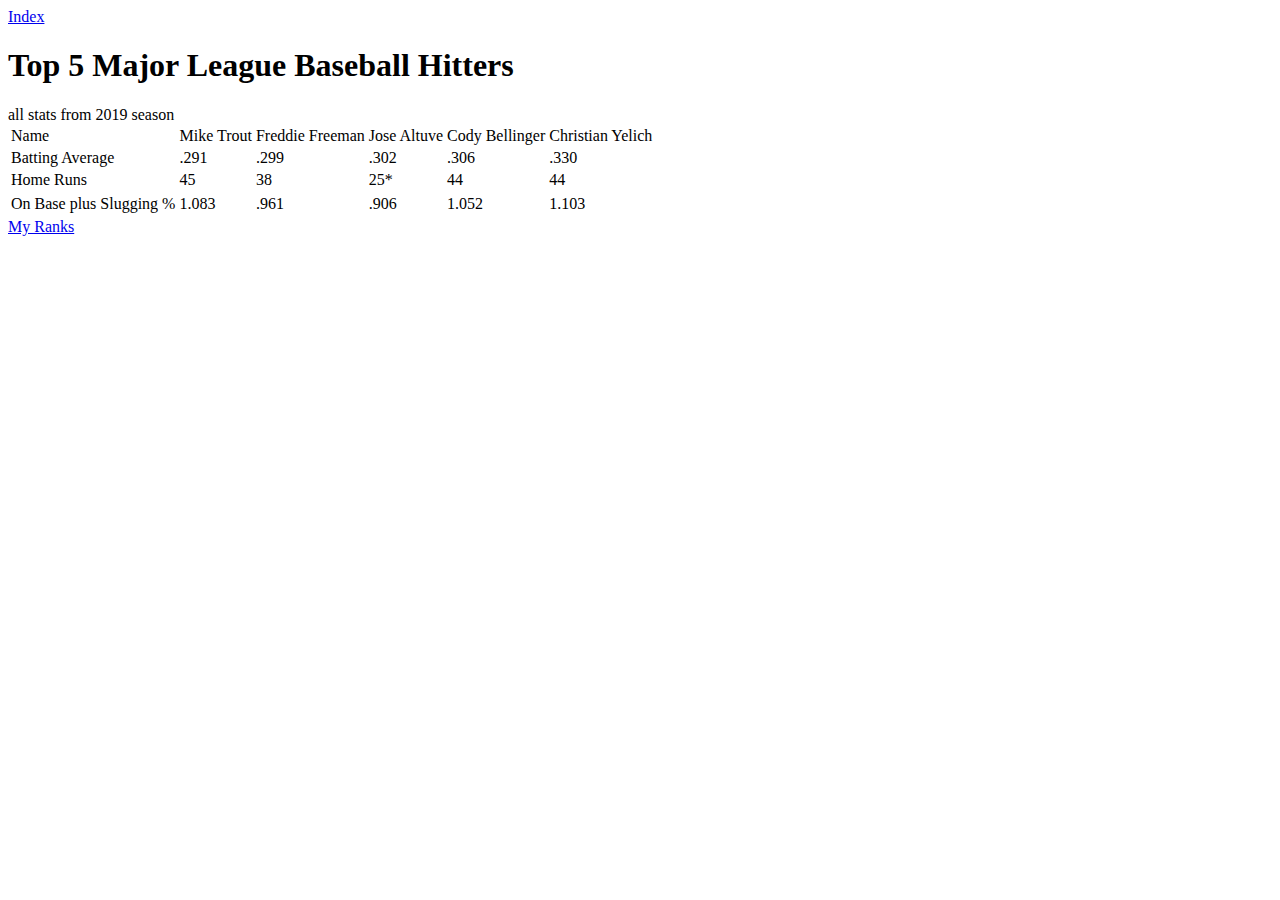
<file: building-a-website.html>
<html>
<a href="index.html">Index</a>
  <h1>
    Top 5 Major League Baseball Hitters
  </h1>
  <body>
    all stats from 2019 season
   
    <table>
  
  <tr><td>Name</td><td>Mike Trout</td><td>Freddie Freeman</td><td>Jose Altuve</td><td>Cody Bellinger</td><td>Christian Yelich</td></tr>
  <tr><td>Batting Average</td><td>.291</td><td>.299</td><td>.302</td><td>.306</td><td>.330</td></tr>
  <tr><td>Home Runs</td><td>45</td><td>38</td><td>25*</td><td>44</td><td>44</td><tr>
  <tr><td>On Base plus Slugging %</td><td>1.083</td><td>.961</td><td>.906</td><td>1.052</td><td>1.103</td><tr>

      </table>
    <a href="my.ranks.html">My Ranks</a>
  
  </body>
  <html>
</file>
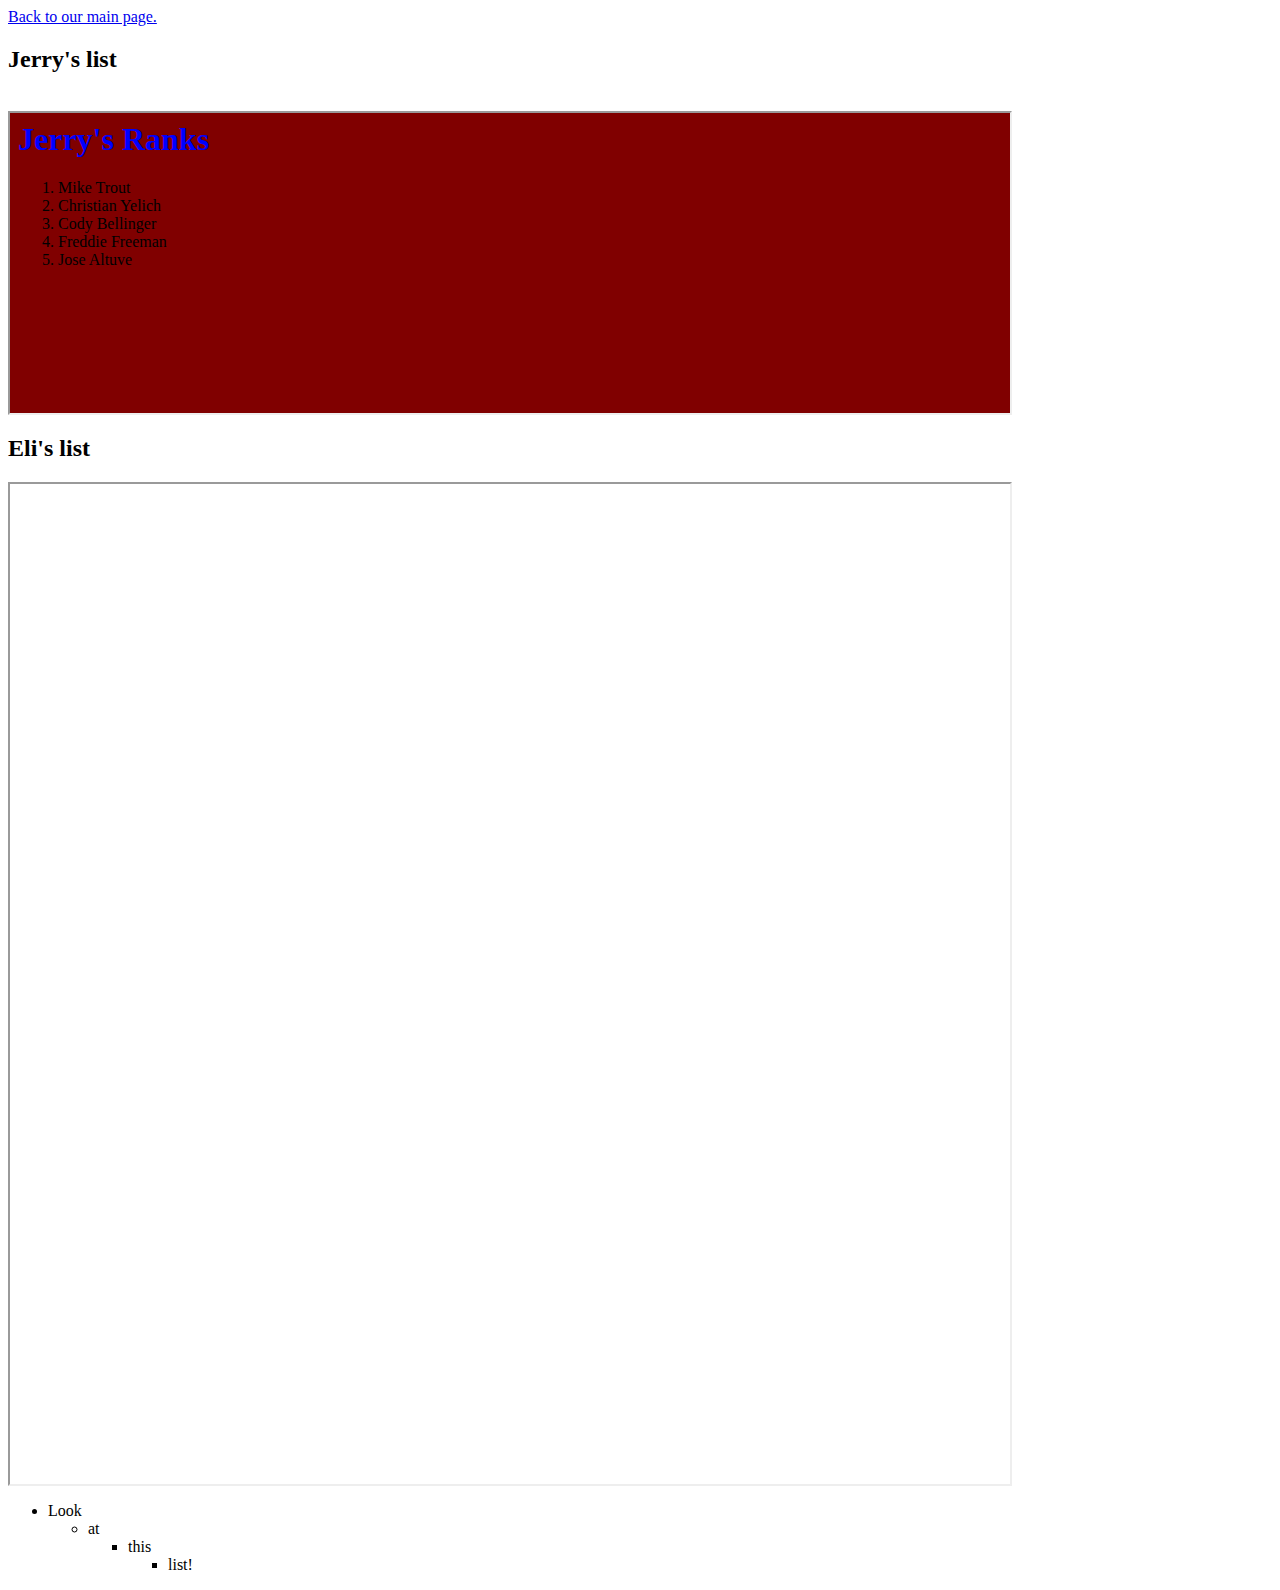
<file: checkoutourlists.html>
<html>
  <head>
    <title>Check out these lists!</title>
  </head>
    
  <body>
    
    <a href="index.html"> Back to our main page.</a>
    
    <h2>Jerry's list</h2>
    <br>
    
      <iframe
           width="1000"
           height="300"
           src="my.ranks.html">
      </iframe>
    
    <h2>Eli's list</h2>
    
    <iframe
          width="1000"
          height="1000"
          src="https://www.neosportsinsiders.com/top-25-most-popular-cleveland-indians-players-of-all-time/">
    </iframe>
    
    
    <ul>
      <li>Look</li>
      <ul>
        <li>at</li>
        <ul>
          <li>this</li>
          <ul>
            <li>list!</li>
          </ul>
        </ul>
      </ul>
    </ul>
    
  </body>
</html>
</file>
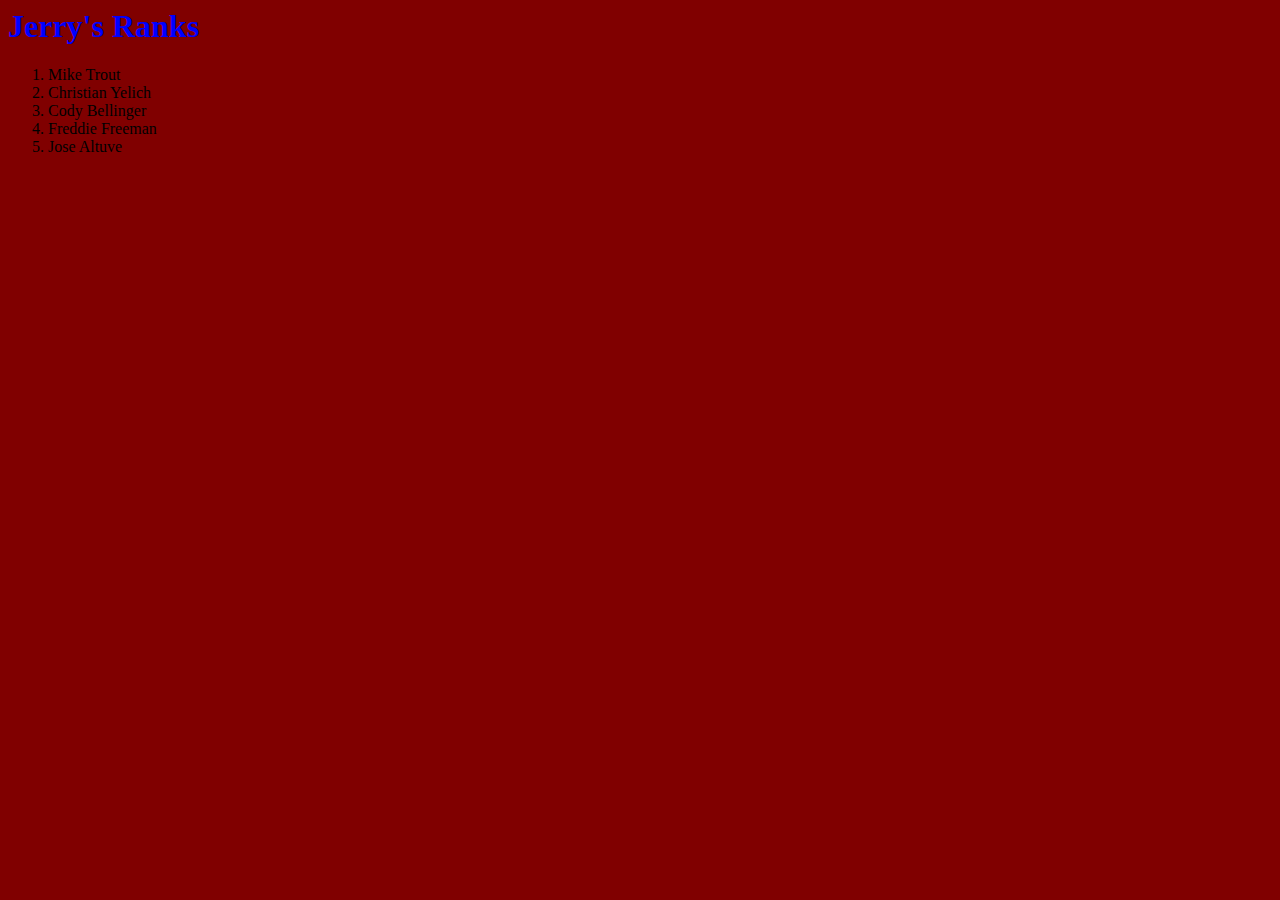
<file: my.ranks.html>
<html>
 <head>
   <link rel="stylesheet" href="styles.css">
  </head>
 <h1>
 Jerry's Ranks
 </h1>
 <body>
    <ol>
      <li>Mike Trout</li>
      <li>Christian Yelich</li>
      <li>Cody Bellinger</li>
      <li>Freddie Freeman</li>
      <li>Jose Altuve</li>
   </ol>
</body>
</html>
</file>
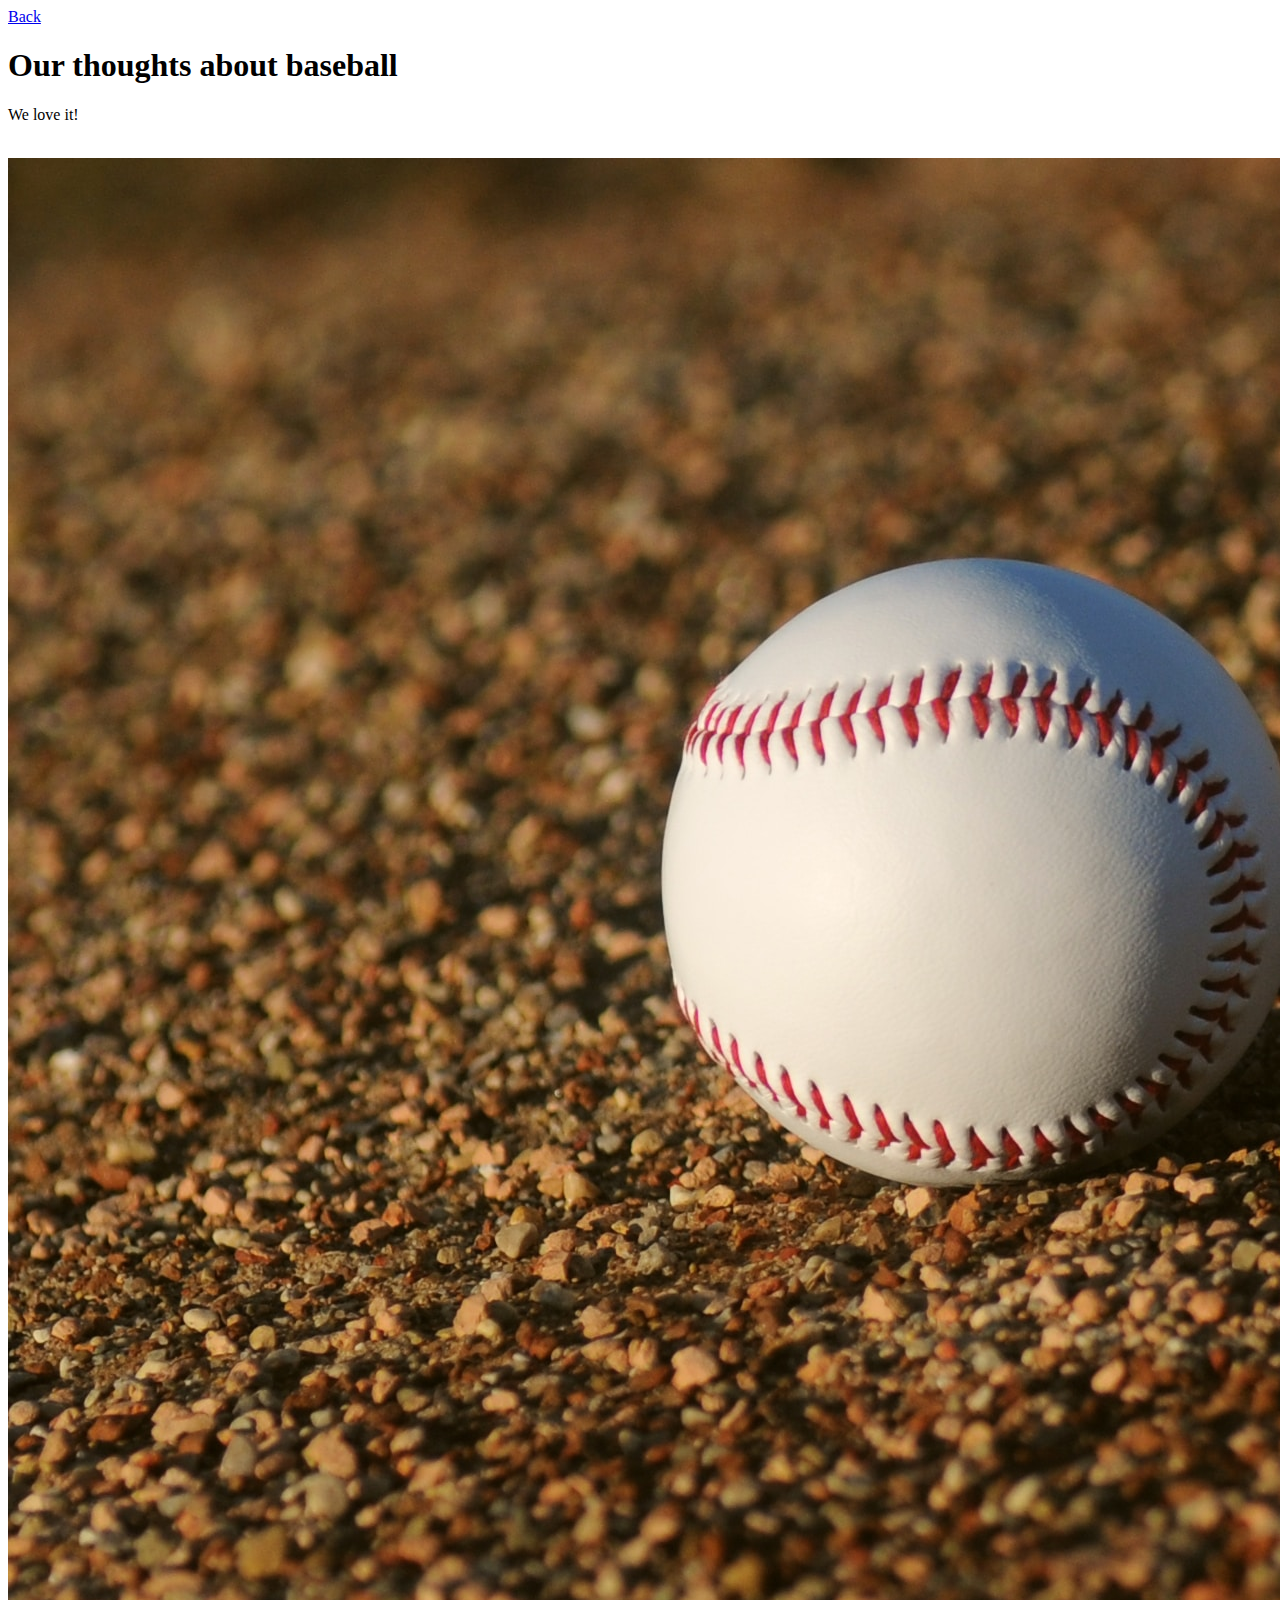
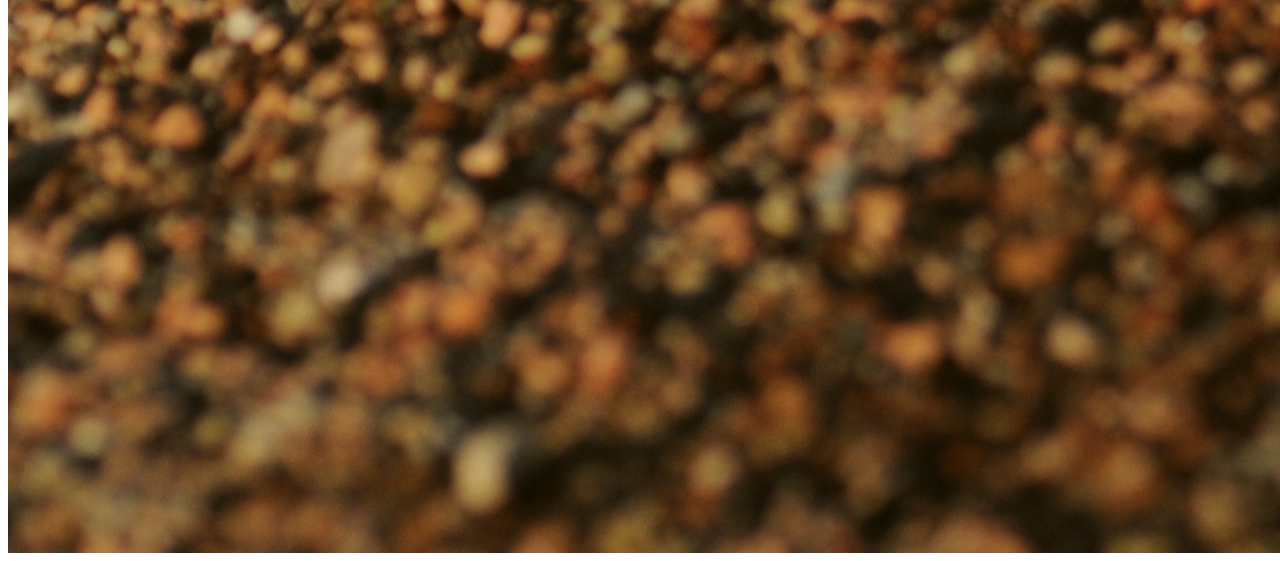
<file: notes.html>
<html>
  <head>
    <title>Notes</title>
  </head>
  <body>
    <a href="index.html">Back</a>
    
    <h1>Our thoughts about baseball</h1>
    
    <p>We love it!</p>
    <br>
    <img src="baseball.jpg">
   
  </body>
</html>
</file>
<file: styles.css>
body {
  background-color: maroon;
  }

h1 {
  color: blue;
  font-family: goudyoldstyle;
  }

table {
  color: powderblue;
  font-family: goudyoldstyle;
  }

a:hover {
  background-color: yellow;
}
</file>
